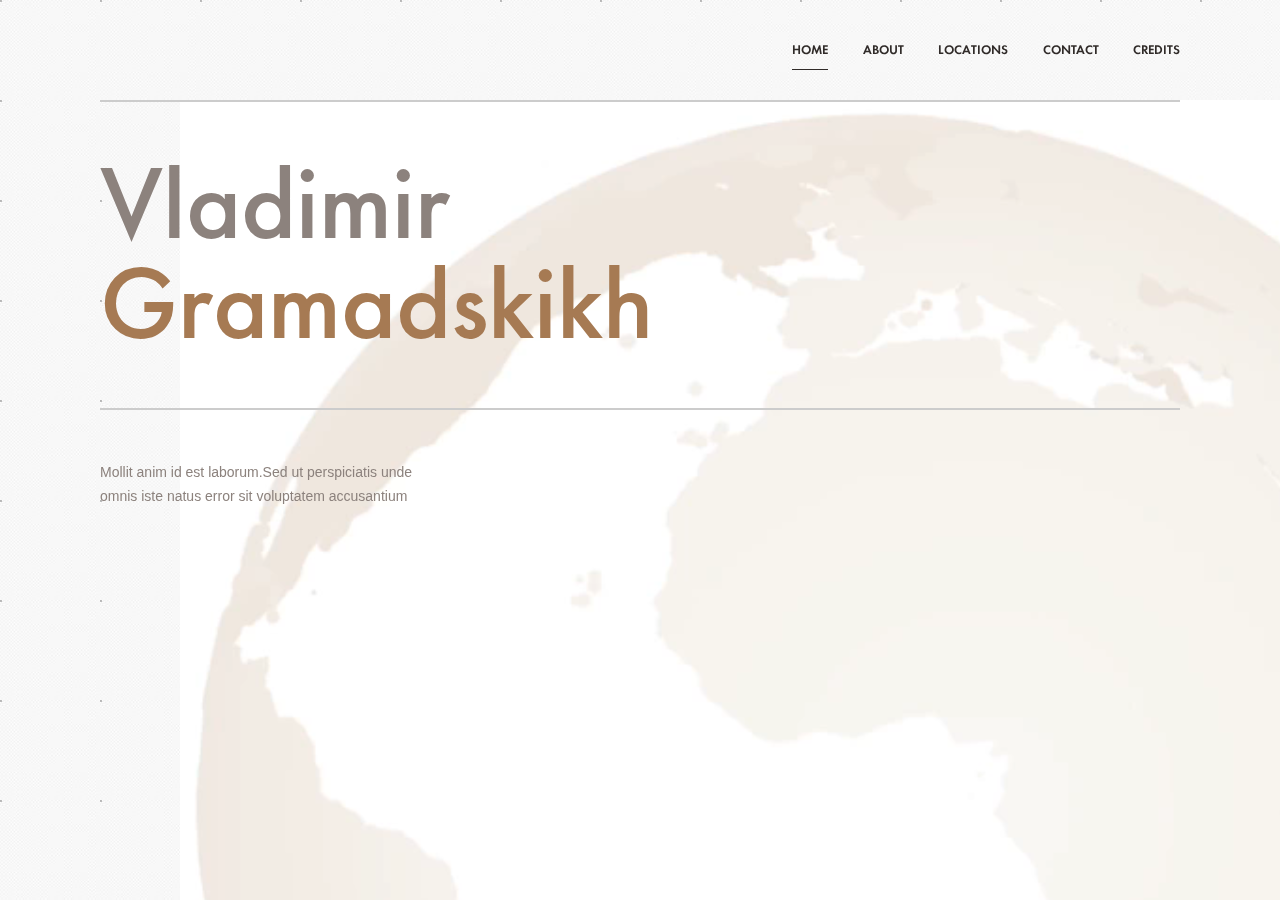
<file: public/index.html>
<!DOCTYPE html>
<html lang="en">
  <head>
    <meta charset="UTF-8"/>
    <meta http-equiv="X-UA-Compatible" content="IE=edge"/>
    <meta name="viewport" content="width=device-width, initial-scale=1"/>
    <link rel="stylesheet" href="https://fonts.googleapis.com/css?family=Lato"/>
    <link rel="stylesheet" href="css/style.min.css"/>
    <title>Document</title>
  </head>
  <body class="home">
    <div class="loader"></div>
    <div class="all-wrapper">
      <header class="site-header slideInDown">
        <div class="container">
          <nav class="top-menu">
            <button class="toggle-mobile-nav animated"><span></span><span></span><span></span></button>
            <ul class="main-menu">
              <li data-menuanchor="home" class="active"><a href="#home">HOME</a></li>
              <li data-menuanchor="about"><a href="#about">ABOUT</a></li>
              <li data-menuanchor="locations"><a href="#locations">LOCATIONS</a></li>
              <li data-menuanchor="contacts"><a href="#contacts">CONTACT</a></li>
              <li data-menuanchor="credits"><a href="#credits">CREDITS</a></li>
            </ul>
          </nav>
        </div>
      </header>
      <main class="main-content">
        <div class="fullpage-helper">
          <div data-anchor="home" class="section home">
            <div class="nner">
              <div class="video-bg animated">
                <video autoplay="autoplay" loop="loop">
                  <source src="img/videobg.webm" type="video/webm"/>
                  <source src="img/videobg.ogg" type="video/ogg"/>
                  <source src="img/videobg.mp4" type="video/mp4"/>
                </video>
                <div class="mobile-fallback"><img src="img/glob.gif" alt=""/></div>
              </div>
              <div class="section__inner">
                <div class="container">
                  <div class="hero-name__wrapper animated">
                    <h1 class="page-title animated">Vladimir<span>Gramadskikh</span></h1>
                  </div>
                  <div class="intro animated">
                    <p class="intro__text">Mollit anim id est laborum.Sed ut perspiciatis unde <br>omnis iste natus error sit voluptatem accusantium</p>
                  </div>
                </div>
              </div>
            </div>
          </div>
          <div data-anchor="about" class="section about">
            <div class="about-bg animated"></div>
            <div class="section__inner">
              <div class="container">
                <div class="hero-name__wrapper animated">
                  <h1 class="page-title animated"><span>About</span></h1>
                </div>
                <div class="intro animated">
                  <p class="intro__text">Hi! <br><br>This project is to show you photos from far and not so far countries. In any case, pictures on this site do not pretend to be professional photos or photos for exhibition. This is my hobby, and this site is only one of ways to help me to transform photos from film into images. If you casually come across to my site, please have a look at it. It's pleasant to me, if someone except me like these pictures.<br><br>Sincerely,<br>Vlodimir Gramodskikh<br><br>vlodimir @gramadskikh.com</p>
                </div>
              </div>
            </div>
          </div>
          <div data-anchor="locations" class="section locations">
            <div class="video-bg animated">
              <video autoplay="autoplay" loop="loop">
                <source src="img/videobg.webm" type="video/webm"/>
                <source src="img/videobg.ogg" type="video/ogg"/>
                <source src="img/videobg.mp4" type="video/mp4"/>
              </video>
              <div class="mobile-fallback"><img src="img/glob.gif" alt=""/></div>
            </div>
            <div class="section__inner">
              <div class="container">
                <div class="tags-list">
                  <div class="tags-list__inner"></div>
                  <div id="tags">
                    <ul>
                      <li><a href="#" data-weight="41">ARGENTINA</a></li>
                      <li><a href="#" data-weight="42">INDONESIA SINGAPORE</a></li>
                      <li><a href="#" data-weight="43">ICELAND</a></li>
                      <li><a href="#" data-weight="44">HIMALAYA</a></li>
                      <li><a href="#" data-weight="45">CHINA</a></li>
                      <li><a href="#" data-weight="46">VENICE</a></li>
                      <li><a href="#" data-weight="47">SILICON VALLEY</a></li>
                      <li><a href="#" data-weight="48">AUSTRIA</a></li>
                      <li><a href="#" data-weight="49">RUSSIA</a></li>
                      <li><a href="#" data-weight="50">OAE ISLANDS</a></li>
                      <li><a href="#" data-weight="51">GREECE</a></li>
                      <li><a href="#" data-weight="52">PRAGUE</a></li>
                      <li><a href="#" data-weight="53">CUBA</a></li>
                    </ul>
                  </div>
                </div>
              </div>
            </div>
          </div>
          <div data-anchor="contacts" class="section contacts">
            <div class="contacts-bg animated"></div>
            <div class="section__inner">
              <div class="container">
                <div class="contact-list">
                  <ul class="contact-list__inner">
                    <li class="animated-fade">
                      <p class="heading">28</p>
                      <p class="description">Countries was explored</p>
                    </li>
                    <li class="animated-fade">
                      <p class="heading">2</p>
                      <p class="description">Lorem ipsum dolor sit amet, consectetur adipisicing elit, sed do eiusmod tempor incididunt ut labore et dolore. magna aliqua. Ut enim ad</p>
                    </li>
                    <li class="animated-fade">
                      <p class="heading">40 250</p>
                      <p class="description">Lorem ipsum dolor sit amet, consectetur adipisicing elit, sed do eiusmod tempor incididunt ut labore et dolore. magna aliqua. Ut enim ad minim v</p>
                    </li>
                  </ul>
                </div>
              </div>
            </div>
          </div>
          <div data-anchor="credits" class="section credits">
            <div class="section__inner">
              <div class="container">
                <div class="hero-name__wrapper animated">
                  <h1 class="page-title animated"><span>Credits</span></h1>
                </div>
                <ul class="credits__list">
                  <li class="animated-fade">
                    <p class="heading">Lorem ipsum dolor sit amet, consectetur adipisicing elit</p>
                    <p>Lorem ipsum dolor sit amet, consectetur adipisicing elit. Tenetur obcaecati architecto molestias saepe molestiae exercitationem dolores illum nulla, soluta reiciendis pariatur porro ratione quibusdam iusto expedita ut eaque, labore ab.</p>
                  </li>
                  <li class="animated-fade">
                    <p class="heading">Lorem ipsum dolor sit amet, consectetur adipisicing elit</p>
                    <p>Lorem ipsum dolor sit amet, consectetur adipisicing elit. Tenetur obcaecati architecto molestias saepe molestiae exercitationem dolores illum nulla, soluta reiciendis pariatur porro ratione quibusdam iusto expedita ut eaque, labore ab.</p>
                  </li>
                  <li class="animated-fade">
                    <p class="heading">Lorem ipsum dolor sit amet, consectetur adipisicing elit</p>
                    <p>Lorem ipsum dolor sit amet, consectetur adipisicing elit. Tenetur obcaecati architecto molestias saepe molestiae exercitationem dolores illum nulla, soluta reiciendis pariatur porro ratione quibusdam iusto expedita ut eaque, labore ab.</p>
                  </li>
                  <li class="animated-fade">
                    <p class="heading">Lorem ipsum dolor sit amet, consectetur adipisicing elit</p>
                    <p>Lorem ipsum dolor sit amet, consectetur adipisicing elit. Tenetur obcaecati architecto molestias saepe molestiae exercitationem dolores illum nulla, soluta reiciendis pariatur porro ratione quibusdam iusto expedita ut eaque, labore ab.</p>
                  </li>
                  <li class="animated-fade">
                    <p class="heading">Lorem ipsum dolor sit amet, consectetur adipisicing elit</p>
                    <p>Lorem ipsum dolor sit amet, consectetur adipisicing elit. Tenetur obcaecati architecto molestias saepe molestiae exercitationem dolores illum nulla, soluta reiciendis pariatur porro ratione quibusdam iusto expedita ut eaque, labore ab.</p>
                  </li>
                  <li class="animated-fade">
                    <p class="heading">Lorem ipsum dolor sit amet, consectetur adipisicing elit</p>
                    <p>Lorem ipsum dolor sit amet, consectetur adipisicing elit. Tenetur obcaecati architecto molestias saepe molestiae exercitationem dolores illum nulla, soluta reiciendis pariatur porro ratione quibusdam iusto expedita ut eaque, labore ab.</p>
                  </li>
                </ul>
              </div>
            </div>
          </div>
        </div>
      </main>
    </div>
    <footer class="site-footer">
      <div id="popup-dialog" class="order-popup mfp-hide zoom-anim-dialog">
        <p class="heading">dolor sit amet</p>
        <form>
          <input type="text" placeholder="NAME"/>
          <input type="email" placeholder="E-MAIL"/>
          <input type="tel" placeholder="PHONE"/>
          <textarea placeholder="MESSAGE"></textarea>
          <input type="submit" value="ORDER"/>
        </form>
      </div>
    </footer>
    <script src="https://ajax.googleapis.com/ajax/libs/jquery/2.1.4/jquery.min.js"></script>
    <script src="js/lib/lib.min.js"></script>
    <script src="js/main.min.js"></script>
  </body>
</html>
</file>
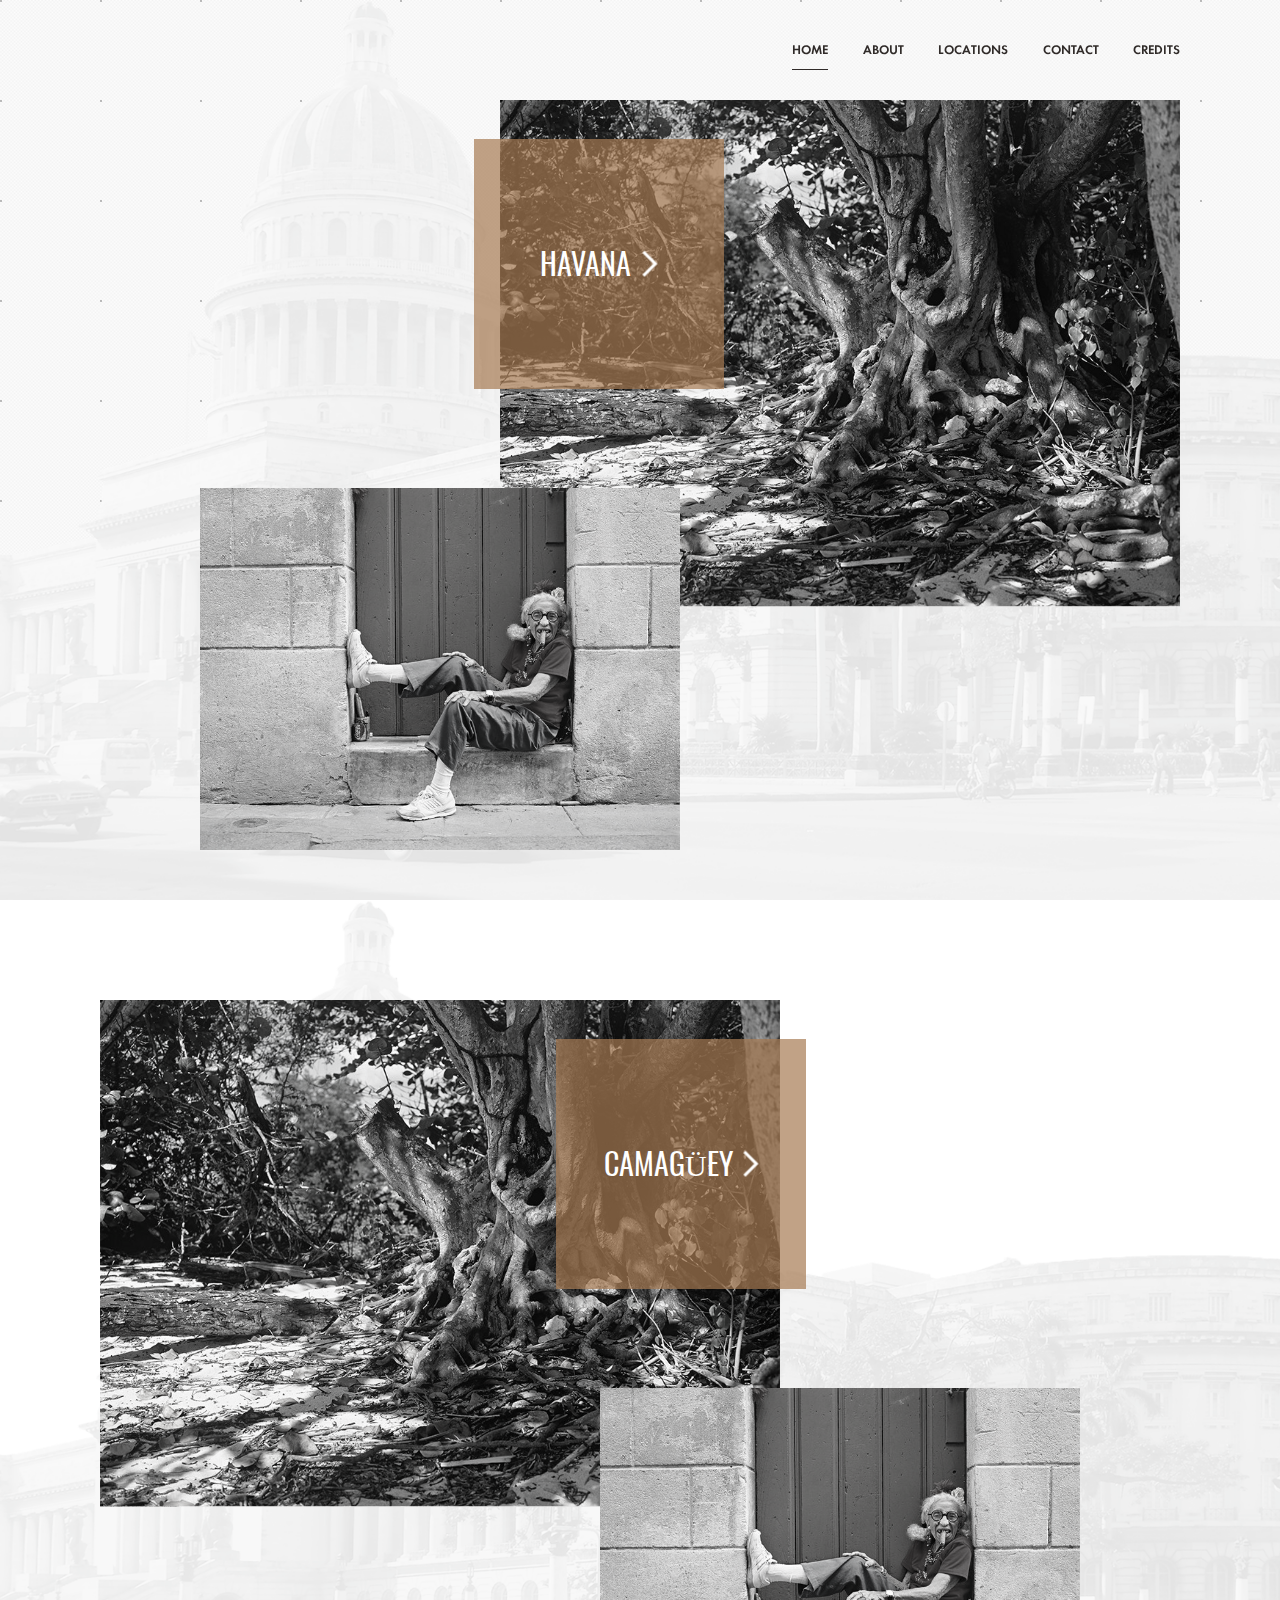
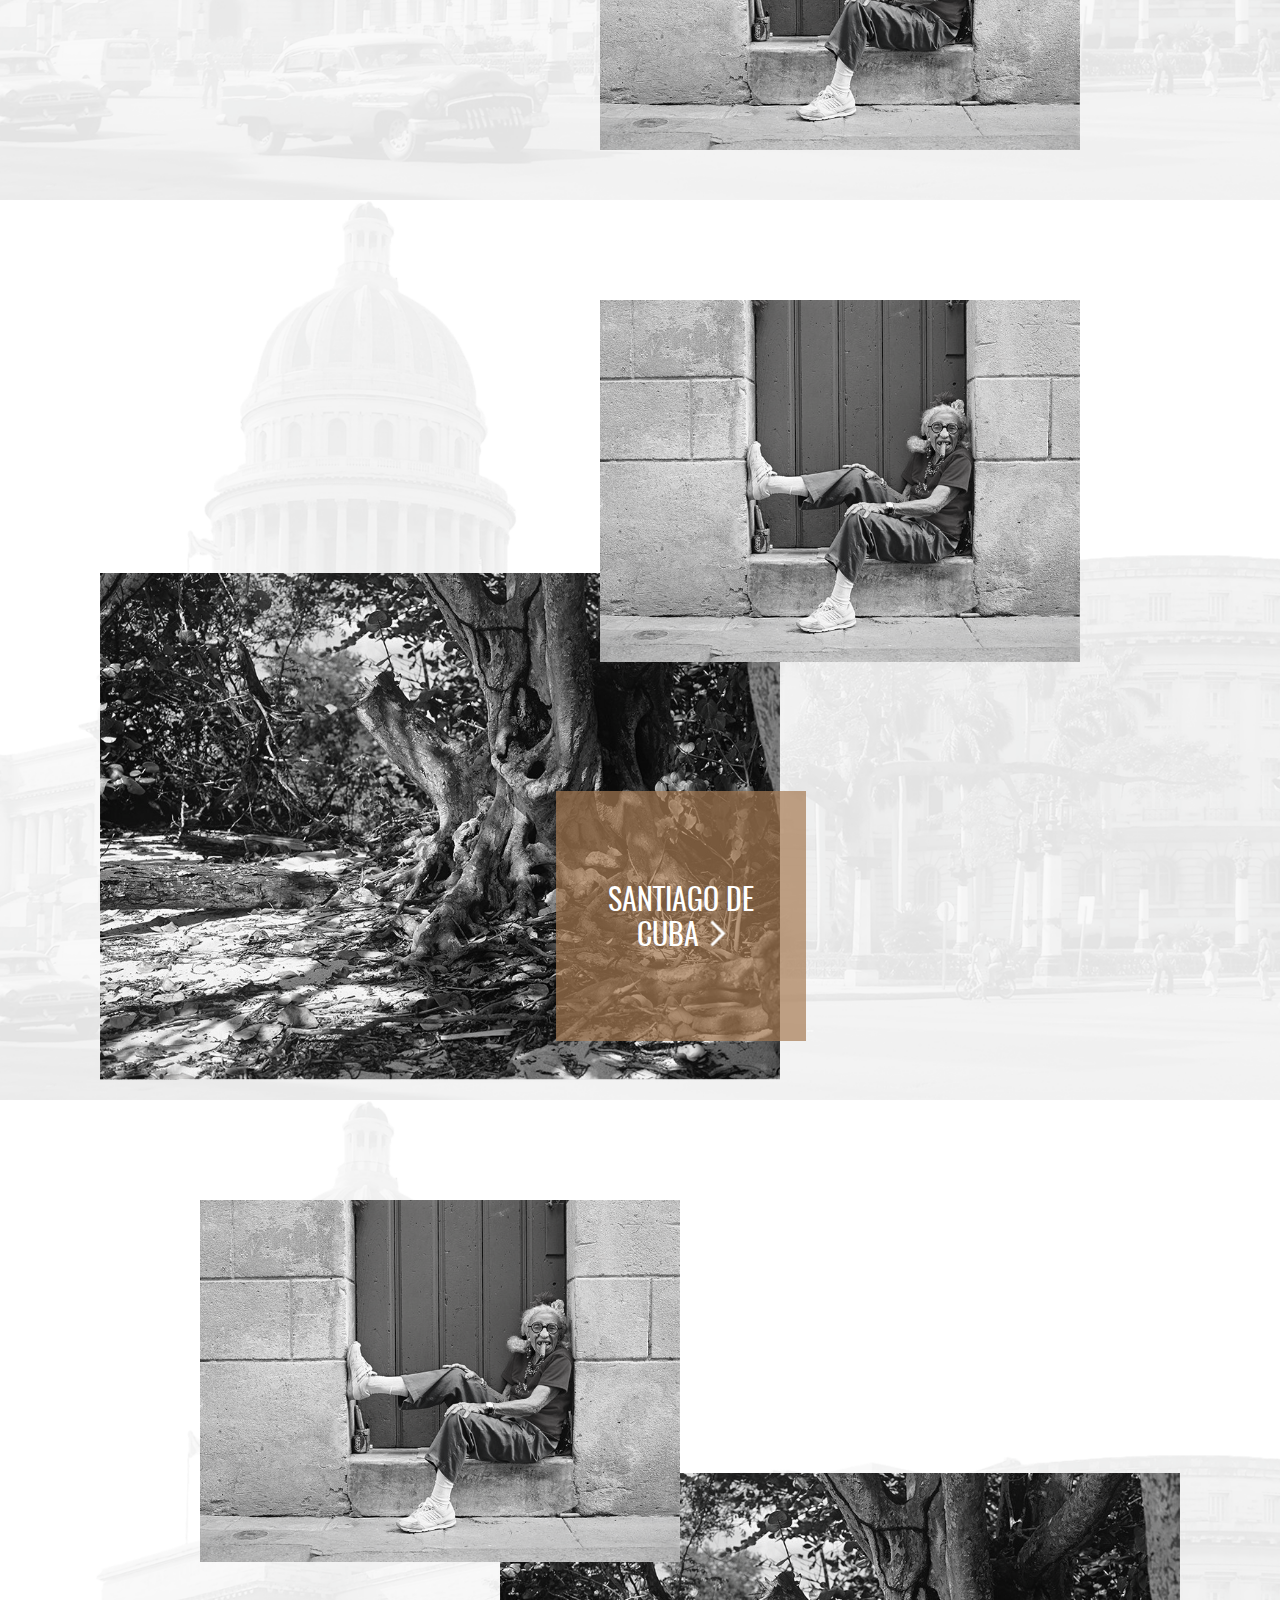
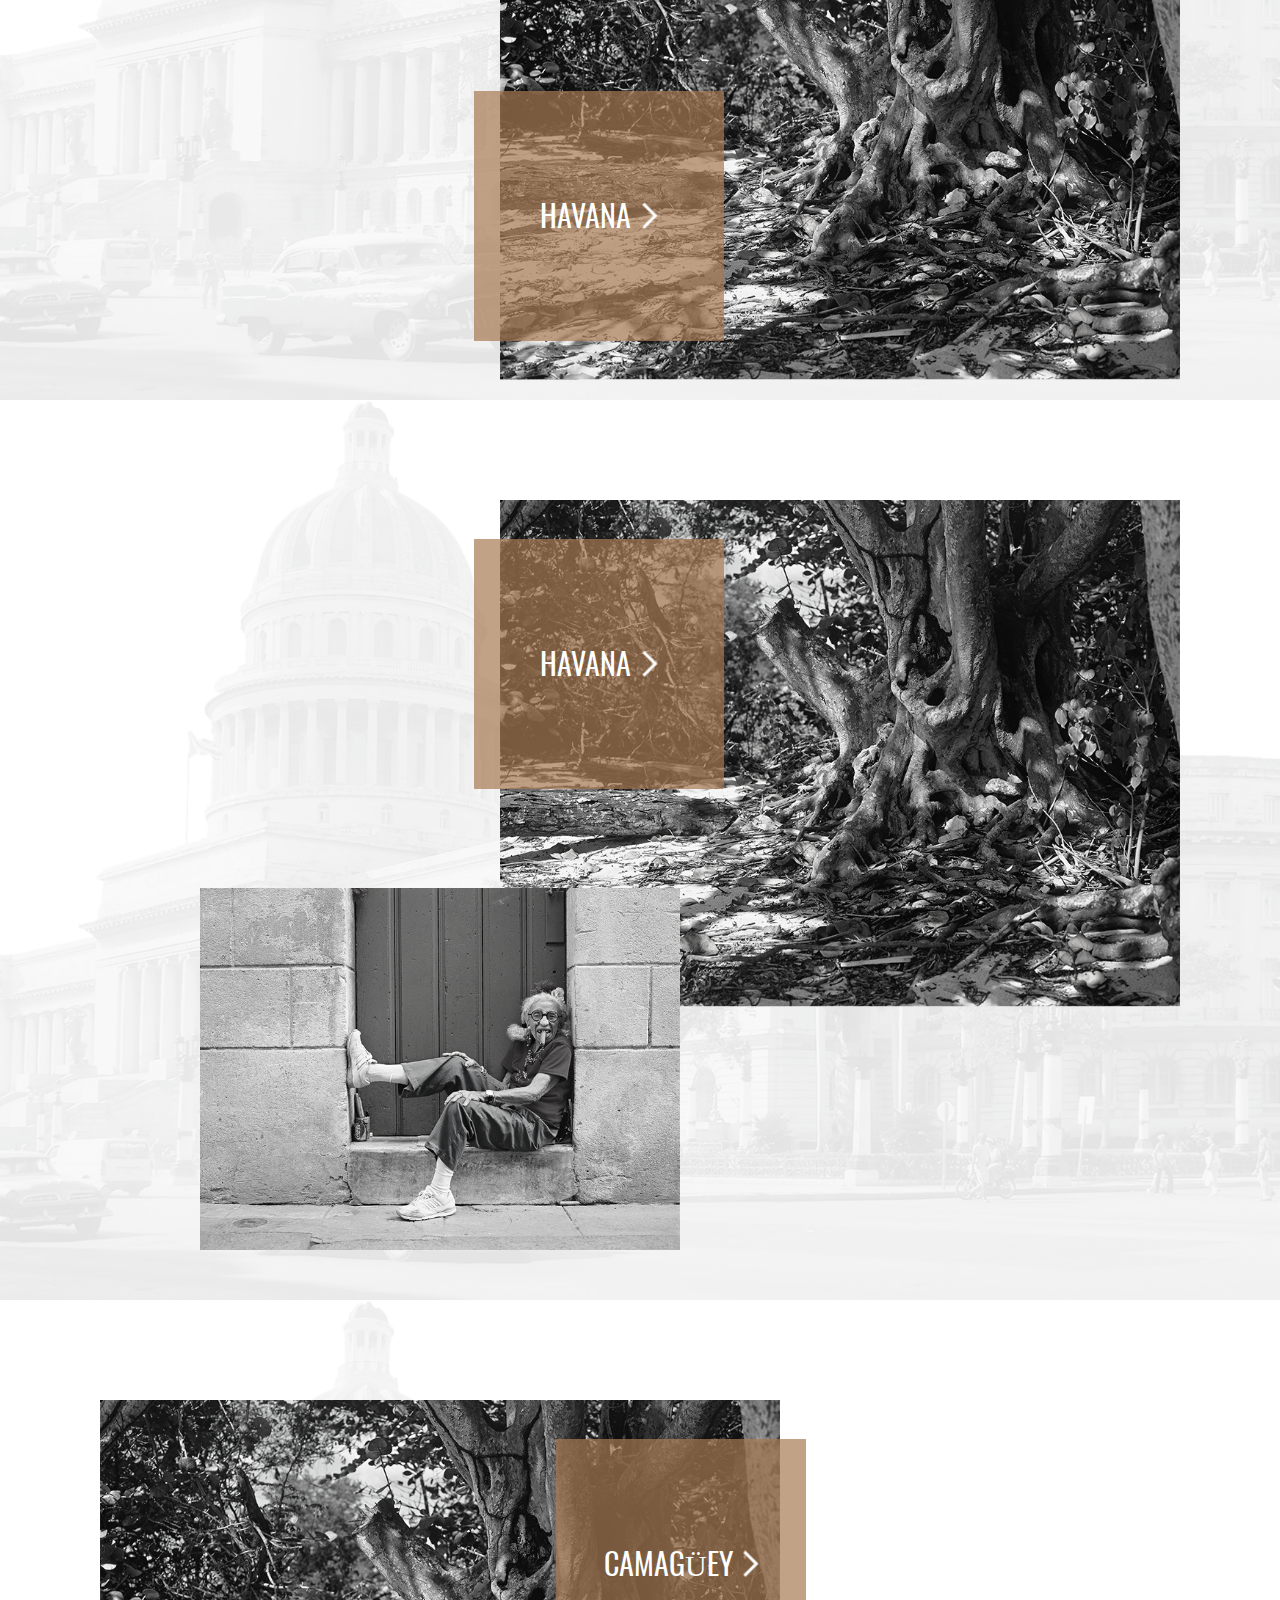
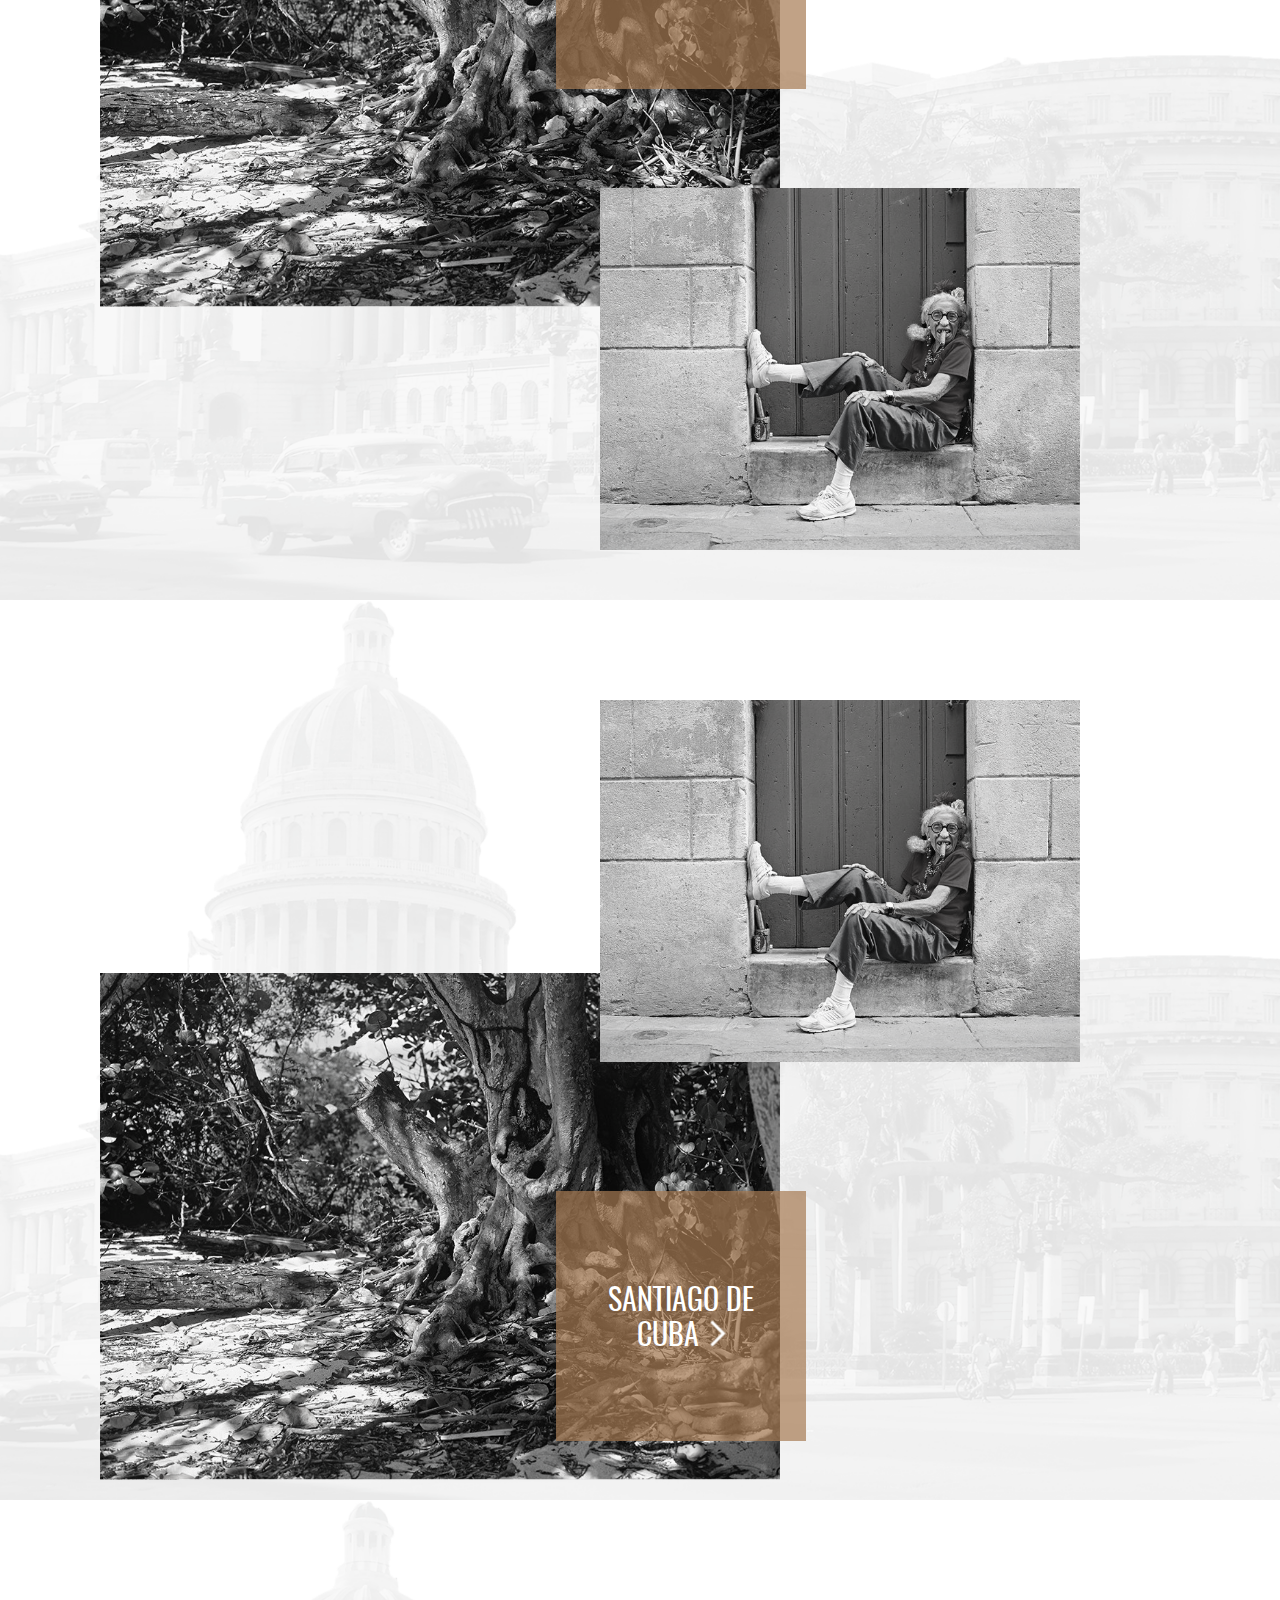
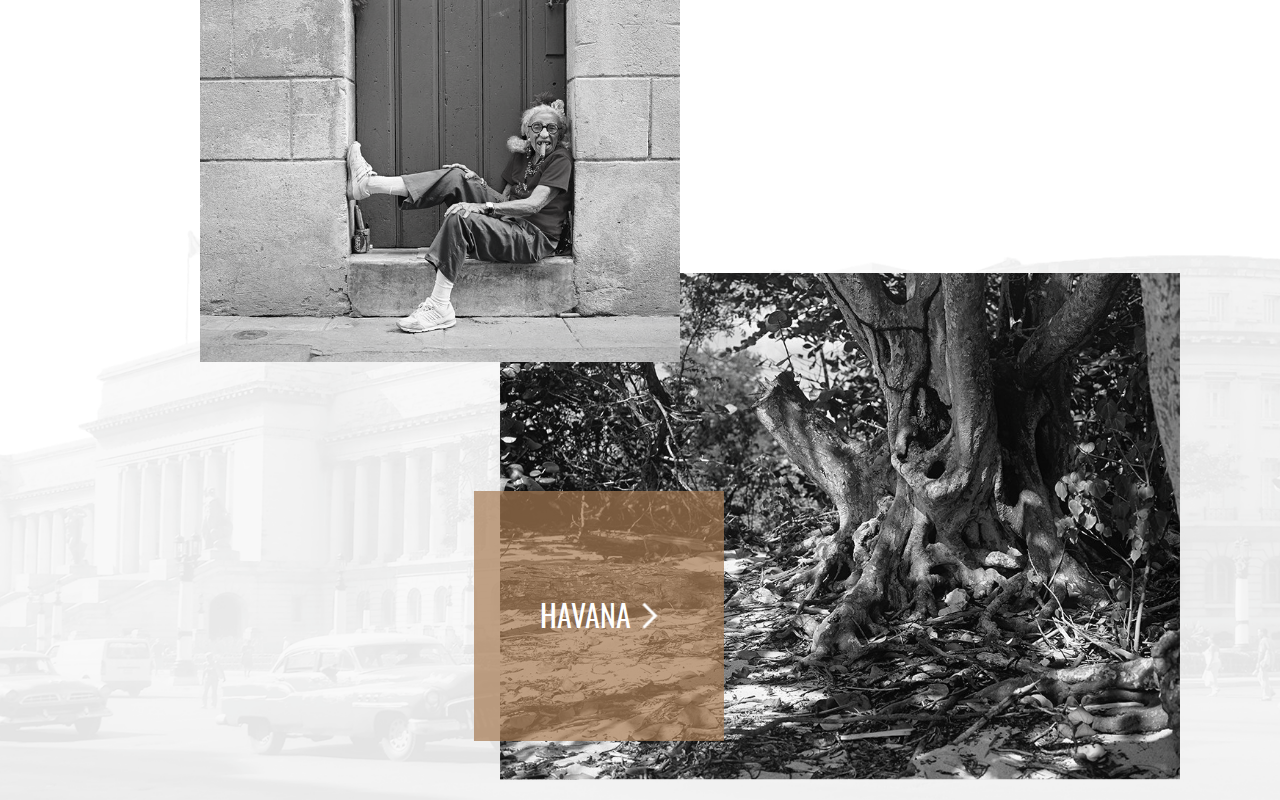
<file: public/city.html>
<!DOCTYPE html>
<html lang="en">
  <head>
    <meta charset="UTF-8"/>
    <meta http-equiv="X-UA-Compatible" content="IE=edge"/>
    <meta name="viewport" content="width=device-width, initial-scale=1"/>
    <link rel="stylesheet" href="https://fonts.googleapis.com/css?family=Lato"/>
    <link rel="stylesheet" href="css/style.min.css"/>
    <title>Document</title>
  </head>
  <body class="home">
    <div class="loader"></div>
    <div class="all-wrapper">
      <header class="site-header slideInDown">
        <div class="container">
          <nav class="top-menu">
            <button class="toggle-mobile-nav animated"><span></span><span></span><span></span></button>
            <ul class="main-menu">
              <li data-menuanchor="home" class="active"><a href="#home">HOME</a></li>
              <li data-menuanchor="about"><a href="#about">ABOUT</a></li>
              <li data-menuanchor="locations"><a href="#locations">LOCATIONS</a></li>
              <li data-menuanchor="contacts"><a href="#contacts">CONTACT</a></li>
              <li data-menuanchor="credits"><a href="#credits">CREDITS</a></li>
            </ul>
          </nav>
        </div>
      </header>
      <main class="main-content city__wrap">
        <div class="fullpage-helper">
          <div style="background-image: url(img/city1-bg.png)" class="city">
            <div class="section__inner">
              <div class="container"><a href="#" class="link-to-city animated slideInDown"><span>Havana</span></a>
                <div class="small-img city-img animated slideInUp"><img src="img/city-small.jpg" alt=""/></div>
                <div class="big-img city-img animated slideInUp"><img src="img/city-big.jpg" alt=""/></div>
              </div>
            </div>
          </div>
          <div style="background-image: url(img/city1-bg.png)" class="city">
            <div class="section__inner">
              <div class="container"><a href="#" class="link-to-city animated"><span>Camagüey</span></a>
                <div class="small-img city-img animated"><img src="img/city-small.jpg" alt=""/></div>
                <div class="big-img city-img animated"><img src="img/city-big.jpg" alt=""/></div>
              </div>
            </div>
          </div>
          <div style="background-image: url(img/city1-bg.png)" class="city">
            <div class="section__inner">
              <div class="container"><a href="#" class="link-to-city animated"><span>Santiago de Cuba</span></a>
                <div class="small-img city-img animated"><img src="img/city-small.jpg" alt=""/></div>
                <div class="big-img city-img animated"><img src="img/city-big.jpg" alt=""/></div>
              </div>
            </div>
          </div>
          <div style="background-image: url(img/city1-bg.png)" class="city">
            <div class="section__inner">
              <div class="container"><a href="#" class="link-to-city animated"><span>Havana</span></a>
                <div class="small-img city-img animated"><img src="img/city-small.jpg" alt=""/></div>
                <div class="big-img city-img animated"><img src="img/city-big.jpg" alt=""/></div>
              </div>
            </div>
          </div>
          <div style="background-image: url(img/city1-bg.png)" class="city">
            <div class="section__inner">
              <div class="container"><a href="#" class="link-to-city animated slideInDown"><span>Havana</span></a>
                <div class="small-img city-img animated slideInUp"><img src="img/city-small.jpg" alt=""/></div>
                <div class="big-img city-img animated slideInUp"><img src="img/city-big.jpg" alt=""/></div>
              </div>
            </div>
          </div>
          <div style="background-image: url(img/city1-bg.png)" class="city">
            <div class="section__inner">
              <div class="container"><a href="#" class="link-to-city animated"><span>Camagüey</span></a>
                <div class="small-img city-img animated"><img src="img/city-small.jpg" alt=""/></div>
                <div class="big-img city-img animated"><img src="img/city-big.jpg" alt=""/></div>
              </div>
            </div>
          </div>
          <div style="background-image: url(img/city1-bg.png)" class="city">
            <div class="section__inner">
              <div class="container"><a href="#" class="link-to-city animated"><span>Santiago de Cuba</span></a>
                <div class="small-img city-img animated"><img src="img/city-small.jpg" alt=""/></div>
                <div class="big-img city-img animated"><img src="img/city-big.jpg" alt=""/></div>
              </div>
            </div>
          </div>
          <div style="background-image: url(img/city1-bg.png)" class="city">
            <div class="section__inner">
              <div class="container"><a href="#" class="link-to-city animated"><span>Havana</span></a>
                <div class="small-img city-img animated"><img src="img/city-small.jpg" alt=""/></div>
                <div class="big-img city-img animated"><img src="img/city-big.jpg" alt=""/></div>
              </div>
            </div>
          </div>
        </div>
      </main>
    </div>
    <footer class="site-footer">
      <div id="popup-dialog" class="order-popup mfp-hide zoom-anim-dialog">
        <p class="heading">dolor sit amet</p>
        <form>
          <input type="text" placeholder="NAME"/>
          <input type="email" placeholder="E-MAIL"/>
          <input type="tel" placeholder="PHONE"/>
          <textarea placeholder="MESSAGE"></textarea>
          <input type="submit" value="ORDER"/>
        </form>
      </div>
    </footer>
    <script src="https://ajax.googleapis.com/ajax/libs/jquery/2.1.4/jquery.min.js"></script>
    <script src="js/lib/lib.min.js"></script>
    <script src="js/main.min.js"></script>
    <script>
      $(function() {
      	$.scrollify({
      		section : ".city",
      		scrollbars: true,
      		scrollSpeed: 800,
      		easing: "easeInQuad",
      		before: function(index, sections) {
      			for(var i = 0; i< sections.length; i++) {
      				sections[i].removeClass('active');
      			}
      			sections[index].addClass('active');
      
      			if(sections[index].hasClass('city1')) {
      				sections[index].find('.small-img').addClass('slideInUp');
      				sections[index].find('.big-img').addClass('slideInUp');
      				sections[index].find('.link-to-city').addClass('slideInDown');
      				setTimeout(function() {
      					sections[index].find('.small-img').removeClass('slideInUp');
      					sections[index].find('.big-img').removeClass('slideInUp');
      					sections[index].find('.link-to-city').removeClass('slideInDown');
      				}, 2000);
      			}else if(sections[index].hasClass('city2')) {
      				sections[index].find('.big-img').addClass('slideInLeft');
      				sections[index].find('.small-img').addClass('slideInRight');
      				sections[index].find('.link-to-city').addClass('slideInLeft');
      
      				setTimeout(function() {
      					sections[index].find('.big-img').removeClass('slideInLeft');
      					sections[index].find('.small-img').removeClass('slideInRight');
      					sections[index].find('.link-to-city').removeClass('slideInLeft');
      				}, 2000);
      			}else if(sections[index].hasClass('city3')) {
      				sections[index].find('.big-img').addClass('slideInDown');
      				sections[index].find('.small-img').addClass('slideInUp');
      				sections[index].find('.link-to-city').addClass('slideInDown');
      
      				setTimeout(function() {
      					sections[index].find('.big-img').removeClass('slideInDown');
      					sections[index].find('.small-img').removeClass('slideInUp');
      					sections[index].find('.link-to-city').removeClass('slideInDown');
      				}, 2000);
      			}else if(sections[index].hasClass('city4')) {
      				sections[index].find('.big-img').addClass('slideInLeft');
      				sections[index].find('.small-img').addClass('slideInRight');
      				sections[index].find('.link-to-city').addClass('slideInDown');
      
      				setTimeout(function() {
      					sections[index].find('.big-img').removeClass('slideInLeft');
      					sections[index].find('.small-img').removeClass('slideInRight');
      					sections[index].find('.link-to-city').removeClass('slideInDown');
      				}, 2000);
      			}
      			
      			
      		},
      	})
      });
      if($(window).width() < 768) {
      	$.scrollify.disable()
      }
    </script>
  </body>
</html>
</file>
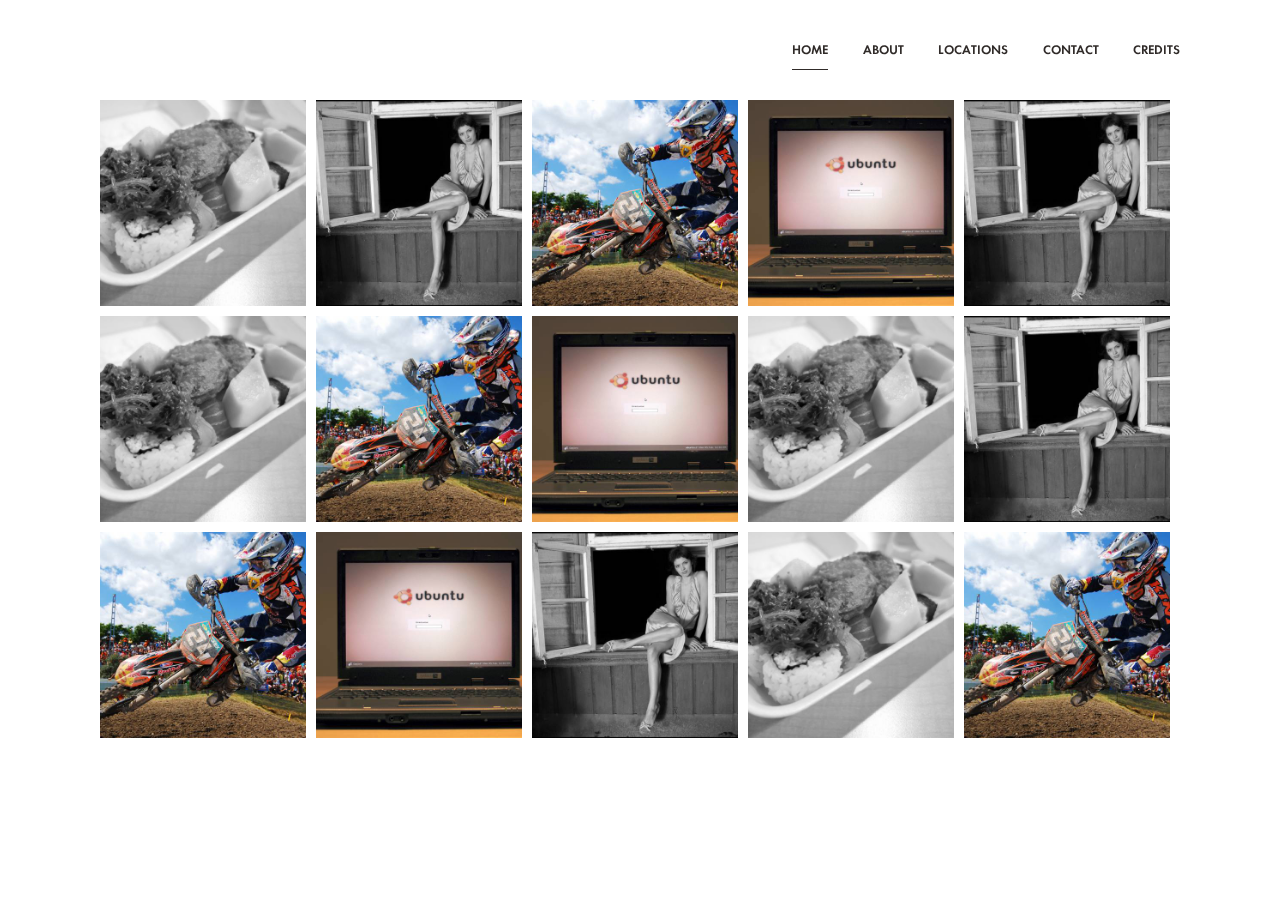
<file: public/gallery.html>
<!DOCTYPE html>
<html lang="en">
  <head>
    <meta charset="UTF-8"/>
    <meta http-equiv="X-UA-Compatible" content="IE=edge"/>
    <meta name="viewport" content="width=device-width, initial-scale=1"/>
    <link rel="stylesheet" href="https://fonts.googleapis.com/css?family=Lato"/>
    <link rel="stylesheet" href="css/style.min.css"/>
    <title>Document</title>
  </head>
  <body class="home">
    <div class="loader"></div>
    <div class="all-wrapper">
      <header class="site-header slideInDown">
        <div class="container">
          <nav class="top-menu">
            <button class="toggle-mobile-nav animated"><span></span><span></span><span></span></button>
            <ul class="main-menu">
              <li data-menuanchor="home" class="active"><a href="#home">HOME</a></li>
              <li data-menuanchor="about"><a href="#about">ABOUT</a></li>
              <li data-menuanchor="locations"><a href="#locations">LOCATIONS</a></li>
              <li data-menuanchor="contacts"><a href="#contacts">CONTACT</a></li>
              <li data-menuanchor="credits"><a href="#credits">CREDITS</a></li>
            </ul>
          </nav>
        </div>
      </header>
      <main class="main-content">
        <div class="gallery__wrap">
          <div class="container">
            <ul class="gallery__list cf">
              <li class="gallery__list-item">
                <div class="inner"><a href="#" class="full-link"></a><img src="img/gal1.jpg" alt=""/></div>
              </li>
              <li class="gallery__list-item">
                <div class="inner"><a href="#" class="full-link"></a><img src="img/gal3.jpg" alt=""/></div>
              </li>
              <li class="gallery__list-item">
                <div class="inner"><a href="#" class="full-link"></a><img src="img/gal2.jpg" alt=""/></div>
              </li>
              <li class="gallery__list-item">
                <div class="inner"><a href="#" class="full-link"></a><img src="img/gal4.jpg" alt=""/></div>
              </li>
              <li class="gallery__list-item">
                <div class="inner"><a href="#" class="full-link"></a><img src="img/gal3.jpg" alt=""/></div>
              </li>
              <li class="gallery__list-item">
                <div class="inner"><a href="#" class="full-link"></a><img src="img/gal1.jpg" alt=""/></div>
              </li>
              <li class="gallery__list-item">
                <div class="inner"><a href="#" class="full-link"></a><img src="img/gal2.jpg" alt=""/></div>
              </li>
              <li class="gallery__list-item">
                <div class="inner"><a href="#" class="full-link"></a><img src="img/gal4.jpg" alt=""/></div>
              </li>
              <li class="gallery__list-item">
                <div class="inner"><a href="#" class="full-link"></a><img src="img/gal1.jpg" alt=""/></div>
              </li>
              <li class="gallery__list-item">
                <div class="inner"><a href="#" class="full-link"></a><img src="img/gal3.jpg" alt=""/></div>
              </li>
              <li class="gallery__list-item">
                <div class="inner"><a href="#" class="full-link"></a><img src="img/gal2.jpg" alt=""/></div>
              </li>
              <li class="gallery__list-item">
                <div class="inner"><a href="#" class="full-link"></a><img src="img/gal4.jpg" alt=""/></div>
              </li>
              <li class="gallery__list-item">
                <div class="inner"><a href="#" class="full-link"></a><img src="img/gal3.jpg" alt=""/></div>
              </li>
              <li class="gallery__list-item">
                <div class="inner"><a href="#" class="full-link"></a><img src="img/gal1.jpg" alt=""/></div>
              </li>
              <li class="gallery__list-item">
                <div class="inner"><a href="#" class="full-link"></a><img src="img/gal2.jpg" alt=""/></div>
              </li>
            </ul>
          </div>
        </div>
      </main>
    </div>
    <footer class="site-footer">
      <div id="popup-dialog" class="order-popup mfp-hide zoom-anim-dialog">
        <p class="heading">dolor sit amet</p>
        <form>
          <input type="text" placeholder="NAME"/>
          <input type="email" placeholder="E-MAIL"/>
          <input type="tel" placeholder="PHONE"/>
          <textarea placeholder="MESSAGE"></textarea>
          <input type="submit" value="ORDER"/>
        </form>
      </div>
    </footer>
    <script src="https://ajax.googleapis.com/ajax/libs/jquery/2.1.4/jquery.min.js"></script>
    <script src="js/lib/lib.min.js"></script>
    <script src="js/main.min.js"></script>
  </body>
</html>
</file>
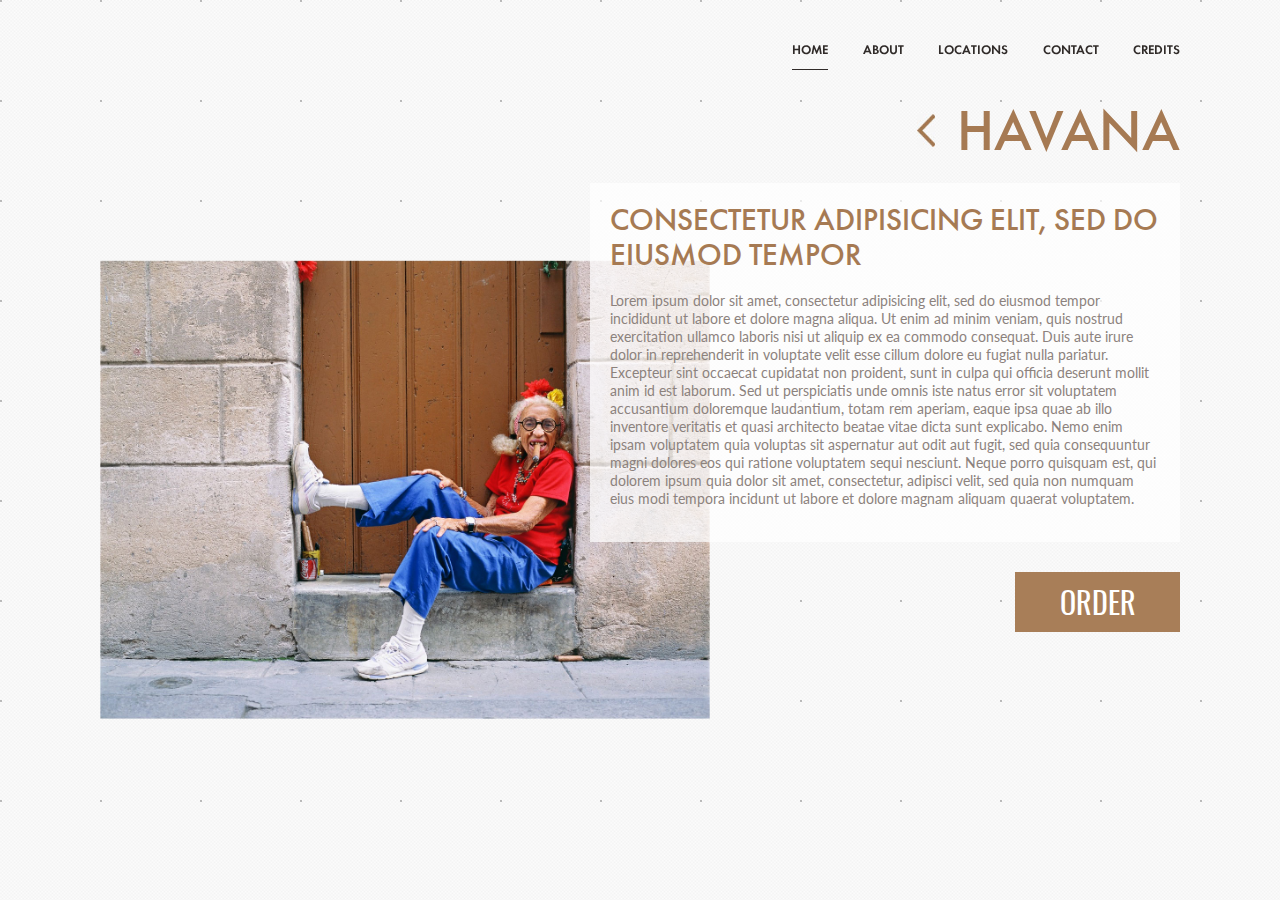
<file: public/item.html>
<!DOCTYPE html>
<html lang="en">
  <head>
    <meta charset="UTF-8"/>
    <meta http-equiv="X-UA-Compatible" content="IE=edge"/>
    <meta name="viewport" content="width=device-width, initial-scale=1"/>
    <link rel="stylesheet" href="https://fonts.googleapis.com/css?family=Lato"/>
    <link rel="stylesheet" href="css/style.min.css"/>
    <title>Document</title>
  </head>
  <body class="home">
    <div class="loader"></div>
    <div class="all-wrapper">
      <header class="site-header slideInDown">
        <div class="container">
          <nav class="top-menu">
            <button class="toggle-mobile-nav animated"><span></span><span></span><span></span></button>
            <ul class="main-menu">
              <li data-menuanchor="home" class="active"><a href="#home">HOME</a></li>
              <li data-menuanchor="about"><a href="#about">ABOUT</a></li>
              <li data-menuanchor="locations"><a href="#locations">LOCATIONS</a></li>
              <li data-menuanchor="contacts"><a href="#contacts">CONTACT</a></li>
              <li data-menuanchor="credits"><a href="#credits">CREDITS</a></li>
            </ul>
          </nav>
        </div>
      </header>
      <main class="main-content">
        <div class="item">
          <div class="item__inner">
            <div class="container">
              <aside class="item-description-side">
                <div class="back-to-city"><a href="#">HAVANA</a></div>
                <div class="item-description">
                  <div class="item-description__inner">
                    <h1>consectetur adipisicing elit, sed do eiusmod tempor</h1>
                    <p>Lorem ipsum dolor sit amet, consectetur adipisicing elit, sed do eiusmod tempor incididunt ut labore et dolore magna aliqua. Ut enim ad minim veniam, quis nostrud exercitation ullamco laboris nisi ut aliquip ex ea commodo consequat. Duis aute irure dolor in reprehenderit in voluptate velit esse cillum dolore eu fugiat nulla pariatur. Excepteur sint occaecat cupidatat non proident, sunt in culpa qui officia deserunt mollit anim id est laborum. Sed ut perspiciatis unde omnis iste natus error sit voluptatem accusantium doloremque laudantium, totam rem aperiam, eaque ipsa quae ab illo inventore veritatis et quasi architecto beatae vitae dicta sunt explicabo. Nemo enim ipsam voluptatem quia voluptas sit aspernatur aut odit aut fugit, sed quia consequuntur magni dolores eos qui ratione voluptatem sequi nesciunt. Neque porro quisquam est, qui dolorem ipsum quia dolor sit amet, consectetur, adipisci velit, sed quia non numquam eius modi tempora incidunt ut labore et dolore magnam aliquam quaerat voluptatem.</p>
                  </div><a href="#popup-dialog" class="order-btn">ORDER</a>
                </div>
              </aside>
              <div class="item-img"><img src="img/item.jpg" alt=""/><a href="#popup-dialog" class="order-btn">ORDER</a></div>
            </div>
          </div>
        </div>
      </main>
    </div>
    <footer class="site-footer">
      <div id="popup-dialog" class="order-popup mfp-hide zoom-anim-dialog">
        <p class="heading">dolor sit amet</p>
        <form>
          <input type="text" placeholder="NAME"/>
          <input type="email" placeholder="E-MAIL"/>
          <input type="tel" placeholder="PHONE"/>
          <textarea placeholder="MESSAGE"></textarea>
          <input type="submit" value="ORDER"/>
        </form>
      </div>
    </footer>
    <script src="https://ajax.googleapis.com/ajax/libs/jquery/2.1.4/jquery.min.js"></script>
    <script src="js/lib/lib.min.js"></script>
    <script src="js/main.min.js"></script>
  </body>
</html>
</file>
<file: public/css/style.min.css>
@charset "UTF-8";.cf:after,.cf:before{content:" ";display:table}.cf:after{clear:both}.cf{*zoom:1}*,:after,:before{box-sizing:border-box}

/*! normalize.css v5.0.0 | MIT License | github.com/necolas/normalize.css */html{font-family:sans-serif;line-height:1.15;-ms-text-size-adjust:100%;-webkit-text-size-adjust:100%}body{margin:0}article,aside,footer,header,nav,section{display:block}h1{font-size:2em;margin:.67em 0}figcaption,figure,main{display:block}figure{margin:1em 40px}hr{box-sizing:content-box;height:0;overflow:visible}pre{font-family:monospace,monospace;font-size:1em}a{background-color:transparent;-webkit-text-decoration-skip:objects}a:active,a:hover{outline-width:0}abbr[title]{border-bottom:none;text-decoration:underline;text-decoration:underline dotted}b,strong{font-weight:inherit;font-weight:bolder}code,kbd,samp{font-family:monospace,monospace;font-size:1em}dfn{font-style:italic}mark{background-color:#ff0;color:#000}small{font-size:80%}sub,sup{font-size:75%;line-height:0;position:relative;vertical-align:baseline}sub{bottom:-.25em}sup{top:-.5em}audio,video{display:inline-block}audio:not([controls]){display:none;height:0}img{border-style:none}svg:not(:root){overflow:hidden}button,input,optgroup,select,textarea{font-family:sans-serif;font-size:100%;line-height:1.15;margin:0}button,input{overflow:visible}button,select{text-transform:none}[type=reset],[type=submit],button,html [type=button]{-webkit-appearance:button}[type=button]::-moz-focus-inner,[type=reset]::-moz-focus-inner,[type=submit]::-moz-focus-inner,button::-moz-focus-inner{border-style:none;padding:0}[type=button]:-moz-focusring,[type=reset]:-moz-focusring,[type=submit]:-moz-focusring,button:-moz-focusring{outline:1px dotted ButtonText}fieldset{border:1px solid silver;margin:0 2px;padding:.35em .625em .75em}legend{box-sizing:border-box;color:inherit;display:table;max-width:100%;padding:0;white-space:normal}progress{display:inline-block;vertical-align:baseline}textarea{overflow:auto}[type=checkbox],[type=radio]{box-sizing:border-box;padding:0}[type=number]::-webkit-inner-spin-button,[type=number]::-webkit-outer-spin-button{height:auto}[type=search]{-webkit-appearance:textfield;outline-offset:-2px}[type=search]::-webkit-search-cancel-button,[type=search]::-webkit-search-decoration{-webkit-appearance:none}::-webkit-file-upload-button{-webkit-appearance:button;font:inherit}details,menu{display:block}summary{display:list-item}canvas{display:inline-block}[hidden],template{display:none}@font-face{font-family:futura;src:url(../fonts/futurafuturisc-webfont.woff2) format("woff2"),url(../fonts/futurafuturisc-webfont.woff) format("woff");font-weight:400;font-style:normal}@font-face{font-family:FuturaPT;src:url(../fonts/FuturaPT-Demi.eot);src:local("☺"),url(../fonts/FuturaPT-Demi.woff) format("woff"),url(../fonts/FuturaPT-Demi.ttf) format("truetype"),url(../fonts/FuturaPT-Demi.svg) format("svg");font-weight:400;font-style:normal}@font-face{font-family:Oswald;src:local("Oswald Regular"),local("Oswald-Regular"),url(../fonts/Oswaldregular.woff2) format("woff2"),url(../fonts/Oswaldregular.woff) format("woff"),url(../fonts/Oswaldregular.ttf) format("truetype");font-weight:400;font-style:normal}.mfp-bg{z-index:1042;overflow:hidden;background:#8c827d;opacity:.8}.mfp-bg,.mfp-wrap{top:0;left:0;width:100%;height:100%;position:fixed}.mfp-wrap{z-index:1043;outline:none!important;-webkit-backface-visibility:hidden}.mfp-container{text-align:center;position:absolute;width:100%;height:100%;left:0;top:0;padding:0 8px;box-sizing:border-box}.mfp-container:before{content:"";display:inline-block;height:100%;vertical-align:middle}.mfp-align-top .mfp-container:before{display:none}.mfp-content{position:relative;display:inline-block;vertical-align:middle;margin:0 auto;text-align:left;z-index:1045}.mfp-ajax-holder .mfp-content,.mfp-inline-holder .mfp-content{width:100%;cursor:auto}.mfp-ajax-cur{cursor:progress}.mfp-zoom-out-cur,.mfp-zoom-out-cur .mfp-image-holder .mfp-close{cursor:zoom-out}.mfp-zoom{cursor:pointer;cursor:zoom-in}.mfp-auto-cursor .mfp-content{cursor:auto}.mfp-arrow,.mfp-close,.mfp-counter,.mfp-preloader{-webkit-user-select:none;-moz-user-select:none;-ms-user-select:none;user-select:none}.mfp-loading.mfp-figure{display:none}.mfp-hide{display:none!important}.mfp-preloader{color:#ccc;position:absolute;top:50%;width:auto;text-align:center;margin-top:-.8em;left:8px;right:8px;z-index:1044}.mfp-preloader a{color:#ccc}.mfp-preloader a:hover{color:#fff}.mfp-s-error .mfp-content,.mfp-s-ready .mfp-preloader{display:none}button.mfp-arrow,button.mfp-close{overflow:visible;cursor:pointer;background:transparent;border:0;-webkit-appearance:none;display:block;outline:none;padding:0;z-index:1046;box-shadow:none;-ms-touch-action:manipulation;touch-action:manipulation}button::-moz-focus-inner{padding:0;border:0}.mfp-close{width:44px;height:44px;line-height:44px;position:absolute;right:0;top:0;text-decoration:none;text-align:center;opacity:.65;padding:0 0 18px 10px;color:#fff;font-style:normal;font-size:28px;font-family:Arial,Baskerville,monospace}.mfp-close:focus,.mfp-close:hover{opacity:1}.mfp-close:active{top:1px}.mfp-close-btn-in .mfp-close{color:#333}.mfp-iframe-holder .mfp-close,.mfp-image-holder .mfp-close{color:#fff;right:-6px;text-align:right;padding-right:6px;width:100%}.mfp-counter{position:absolute;top:0;right:0;color:#ccc;font-size:12px;line-height:18px;white-space:nowrap}.mfp-arrow{position:absolute;opacity:.65;margin:0;top:50%;margin-top:-55px;padding:0;width:90px;height:110px;-webkit-tap-highlight-color:transparent}.mfp-arrow:active{margin-top:-54px}.mfp-arrow:focus,.mfp-arrow:hover{opacity:1}.mfp-arrow:after,.mfp-arrow:before{content:"";display:block;width:0;height:0;position:absolute;left:0;top:0;margin-top:35px;margin-left:35px;border:medium inset transparent}.mfp-arrow:after{border-top-width:13px;border-bottom-width:13px;top:8px}.mfp-arrow:before{border-top-width:21px;border-bottom-width:21px;opacity:.7}.mfp-arrow-left{left:0}.mfp-arrow-left:after{border-right:17px solid #fff;margin-left:31px}.mfp-arrow-left:before{margin-left:25px;border-right:27px solid #3f3f3f}.mfp-arrow-right{right:0}.mfp-arrow-right:after{border-left:17px solid #fff;margin-left:39px}.mfp-arrow-right:before{border-left:27px solid #3f3f3f}.mfp-iframe-holder{padding-top:40px;padding-bottom:40px}.mfp-iframe-holder .mfp-content{line-height:0;width:100%;max-width:900px}.mfp-iframe-holder .mfp-close{top:-40px}.mfp-iframe-scaler{width:100%;height:0;overflow:hidden;padding-top:56.25%}.mfp-iframe-scaler iframe{position:absolute;display:block;top:0;left:0;width:100%;height:100%;box-shadow:0 0 8px rgba(0,0,0,.6);background:#000}img.mfp-img{width:auto;max-width:100%;height:auto;display:block;box-sizing:border-box;padding:40px 0;margin:0 auto}.mfp-figure,img.mfp-img{line-height:0}.mfp-figure:after{content:"";position:absolute;left:0;top:40px;bottom:40px;display:block;right:0;width:auto;height:auto;z-index:-1;box-shadow:0 0 8px rgba(0,0,0,.6);background:#444}.mfp-figure small{color:#bdbdbd;display:block;font-size:12px;line-height:14px}.mfp-figure figure{margin:0}.mfp-bottom-bar{margin-top:-36px;position:absolute;top:100%;left:0;width:100%;cursor:auto}.mfp-title{text-align:left;line-height:18px;color:#f3f3f3;word-wrap:break-word;padding-right:36px}.mfp-image-holder .mfp-content{max-width:100%}.mfp-gallery .mfp-image-holder .mfp-figure{cursor:pointer}.my-mfp-slide-bottom .zoom-anim-dialog{opacity:0;-webkit-transition:all .2s ease-out;transition:all .2s ease-out;-webkit-transform:translateY(-20px) perspective(600px) rotateX(10deg);transform:translateY(-20px) perspective(600px) rotateX(10deg)}.my-mfp-slide-bottom.mfp-ready .zoom-anim-dialog{opacity:1;-webkit-transform:translateY(0) perspective(600px) rotateX(0);transform:translateY(0) perspective(600px) rotateX(0)}.my-mfp-slide-bottom.mfp-removing .zoom-anim-dialog{opacity:0;-webkit-transform:translateY(-10px) perspective(600px) rotateX(10deg);transform:translateY(-10px) perspective(600px) rotateX(10deg)}.my-mfp-slide-bottom.mfp-bg{opacity:0;-webkit-transition:opacity .3s ease-out;transition:opacity .3s ease-out}.my-mfp-slide-bottom.mfp-ready.mfp-bg{opacity:.8}.my-mfp-slide-bottom.mfp-removing.mfp-bg{opacity:0}@media screen and (max-height:300px),screen and (max-width:800px) and (orientation:landscape){.mfp-img-mobile .mfp-image-holder{padding-left:0;padding-right:0}.mfp-img-mobile img.mfp-img{padding:0}.mfp-img-mobile .mfp-figure:after{top:0;bottom:0}.mfp-img-mobile .mfp-figure small{display:inline;margin-left:5px}.mfp-img-mobile .mfp-bottom-bar{background:rgba(0,0,0,.6);bottom:0;margin:0;top:auto;padding:3px 5px;position:fixed;box-sizing:border-box}.mfp-img-mobile .mfp-bottom-bar:empty{padding:0}.mfp-img-mobile .mfp-counter{right:5px;top:3px}.mfp-img-mobile .mfp-close{top:0;right:0;width:35px;height:35px;line-height:35px;background:rgba(0,0,0,.6);position:fixed;text-align:center;padding:0}}@media (max-width:900px){.mfp-arrow{-webkit-transform:scale(.75);transform:scale(.75)}.mfp-arrow-left{-webkit-transform-origin:0;transform-origin:0}.mfp-arrow-right{-webkit-transform-origin:100%;transform-origin:100%}.mfp-container{padding-left:6px;padding-right:6px}}

/*!
 * pagepiling.js 1.5.4
 *
 * https://github.com/alvarotrigo/pagePiling.js
 * @license MIT licensed
 *
 * Copyright (C) 2016 alvarotrigo.com - A project by Alvaro Trigo
 */body,html{-webkit-tap-highlight-color:transparent}.pp-section{height:100%;position:absolute;width:100%}.pp-easing{-webkit-transition:all 1s cubic-bezier(.55,.085,0,.99);transition:all 1s cubic-bezier(.55,.085,0,.99);-webkit-transition-timing-function:cubic-bezier(.55,.085,0,.99);transition-timing-function:cubic-bezier(.55,.085,0,.99)}#pp-nav{position:fixed;z-index:100;margin-top:-32px;top:50%;opacity:1}#pp-nav.right{right:17px}#pp-nav.left{left:17px}.pp-section.pp-table{display:table}.pp-tableCell{display:table-cell;vertical-align:middle;width:100%;height:100%}.pp-slidesNav{position:absolute;z-index:4;left:50%;opacity:1}.pp-slidesNav.bottom{bottom:17px}.pp-slidesNav.top{top:17px}#pp-nav ul,.pp-slidesNav ul{margin:0;padding:0}#pp-nav li,.pp-slidesNav li{display:block;width:14px;height:13px;margin:7px;position:relative}.pp-slidesNav li{display:inline-block}#pp-nav li a,.pp-slidesNav li a{display:block;position:relative;z-index:1;width:100%;height:100%;cursor:pointer;text-decoration:none}#pp-nav li .active span,.pp-slidesNav .active span{background:#333}#pp-nav span,.pp-slidesNav span{top:2px;left:2px;width:8px;height:8px;border:1px solid #000;background:transparent;border-radius:50%;position:absolute;z-index:1}.pp-tooltip{position:absolute;top:-2px;color:#fff;font-size:14px;font-family:arial,helvetica,sans-serif;white-space:nowrap;max-width:220px}.pp-tooltip.right{right:20px}.pp-tooltip.left{left:20px}.pp-scrollable{overflow-y:scroll;height:100%}@-webkit-keyframes a{0%{opacity:0;-webkit-transform:translate3d(0,100%,0);transform:translate3d(0,100%,0)}to{opacity:1;-webkit-transform:none;transform:none}}@keyframes a{0%{opacity:0;-webkit-transform:translate3d(0,100%,0);transform:translate3d(0,100%,0)}to{opacity:1;-webkit-transform:none;transform:none}}.animated-fade{-webkit-animation-duration:1s;animation-duration:1s;-webkit-animation-fill-mode:both;animation-fill-mode:both}.animated{-webkit-transition:-webkit-transform 1s ease-in-out;transition:-webkit-transform 1s ease-in-out;transition:transform 1s ease-in-out;transition:transform 1s ease-in-out,-webkit-transform 1s ease-in-out}.animated-opacity{-webkit-transition:all 1s ease-in-out;transition:all 1s ease-in-out}.page-title{-webkit-transition-delay:.5s;transition-delay:.5s;-webkit-transform:translateX(-20%);transform:translateX(-20%)}.about-bg,.video-bg{-webkit-transform:translateX(100%);transform:translateX(100%);-webkit-transition-delay:.4s;transition-delay:.4s}.hero-name__wrapper,.intro{-webkit-transform:translateX(-100%);transform:translateX(-100%)}.active .about-bg,.active .hero-name__wrapper,.active .intro,.active .page-title,.active .video-bg{-webkit-transform:translateX(0);transform:translateX(0)}.active .tags-list{opacity:1}.active .contact-list li,.active .credits__list li{-webkit-animation-name:a;animation-name:a}.loader{position:fixed;left:0;top:0;width:100%;height:100%;z-index:9999;background:url(../img/squares.gif) 50% no-repeat #8c827d}.container{padding:0 100px}.site-header{position:fixed;height:100px;width:100%;left:0;top:0;z-index:100}.site-header .toggle-mobile-nav{display:none;height:40px;width:40px;background:#ccc9c6;border:none;outline:0;cursor:pointer;padding:4px;border-radius:5px;margin-top:5px}.site-header .toggle-mobile-nav span{height:2px;background:#fff;margin-bottom:6px;display:block;border-radius:1px;-webkit-transition:all .2s ease-in-out;transition:all .2s ease-in-out}.site-header .toggle-mobile-nav span:last-child{margin-bottom:0}.site-header .toggle-mobile-nav.active span:first-child{-webkit-transform:rotate(45deg);transform:rotate(45deg);margin:0 0 -1px}.site-header .toggle-mobile-nav.active span:nth-child(2){-webkit-transform:rotate(-45deg);transform:rotate(-45deg);margin:0}.site-header .toggle-mobile-nav.active span:last-child{display:none}.site-header .main-menu{margin:0;padding:0;list-style-type:none;text-align:right}.site-header .main-menu li{display:inline-block;margin-left:30px}.site-header .main-menu li a{display:block;line-height:100px;color:#302b29;font-family:FuturaPT;font-size:13px;text-decoration:none;text-transform:uppercase;position:relative;overflow:hidden}.site-header .main-menu li a:after{content:"";position:absolute;height:1px;width:100%;left:-100px;bottom:30px;background:#302b29;-webkit-transition:left .4s ease;transition:left .4s ease}.site-header .main-menu li.active a:after,.site-header .main-menu li:hover a:after{left:0}.section{background:url(../img/bg.jpg) repeat;position:relative;overflow:hidden}.section__inner{padding:100px 0 20px}.section.pp-section{position:absolute}.hero-name__wrapper{padding:55px 0;position:relative}.hero-name__wrapper:before{top:0}.hero-name__wrapper:after,.hero-name__wrapper:before{content:"";position:absolute;width:100%;height:2px;background:#ccc;left:0}.hero-name__wrapper:after{bottom:0}.page-title{font-size:100px;color:#8c827d;margin:0;font-family:futura;font-weight:400;line-height:100px;overflow:hidden;-webkit-animation-delay:.3s;animation-delay:.3s}.page-title span{display:block;color:#a67a53}.video-bg{position:absolute;top:50%;right:-300px;margin-top:-350px;z-index:-1}.video-bg video{width:1400px;height:auto}.video-bg .mobile-fallback{display:none}.video-bg .mobile-fallback img{display:block;max-width:100%;height:auto;margin:auto}.locations .video-bg{position:absolute;top:50%;right:300px;margin-top:-350px;z-index:-1}.locations .video-bg video{width:100%;max-width:700px;height:auto}.intro{margin-top:50px;max-width:700px}.intro__text{margin:0;color:#8c827d;font-size:14px;line-height:24px}.about-bg{position:absolute;width:100%;height:100%;background:url(../img/about-bg.png) right 100px top 100px no-repeat;top:0;left:0}.locations{font-size:30px}.locations .video-bg{position:absolute;top:50%;margin-top:-350px;right:auto;left:50%;margin-left:-350px}.tags-list{position:absolute;height:100vh;width:100%;top:0;left:0}.tags-list__inner{height:100%}.tags-list a{text-transform:uppercase;text-decoration:none;color:#8c827d;font-family:FuturaPT;-webkit-transition:all .2s ease-in-out;transition:all .2s ease-in-out;display:inline-block;font-size:50px}.tags-list #tags_canvas{width:100%;height:100%;cursor:move}.contacts-bg{position:absolute;width:100%;height:100%;background:url(../img/contacts-bg.png) 100% no-repeat;top:0;left:0}.contacts .container,.contacts .section__inner{height:100%}.contact-list{position:relative;display:-webkit-box;display:-ms-flexbox;display:flex;-webkit-box-align:center;-ms-flex-align:center;align-items:center;height:100%;max-width:960px}.contact-list__inner{list-style-type:none;margin:-104px 0 0;padding:0;text-align:center}.contact-list li{max-width:250px;float:left;vertical-align:top;text-align:left;margin-right:100px}.contact-list li:nth-child(2){-webkit-animation-delay:.5s;animation-delay:.5s}.contact-list li:last-child{margin-right:0;-webkit-animation-delay:1s;animation-delay:1s}.contact-list .heading{margin:0 0 30px;font-size:36px;color:#010101;font-family:FuturaPT}.contact-list .description{font:14px/24px Lato;color:#8c827d;margin:0}.credits__list{margin:50px 0 0;padding:0;list-style-type:none;display:-moz-flex;display:-ms-flex;display:-o-flex;display:-webkit-box;display:-ms-flexbox;display:flex;-webkit-box-pack:justify;-ms-flex-pack:justify;justify-content:space-between;-webkit-box-orient:horizontal;-webkit-box-direction:normal;-ms-flex-flow:row wrap;flex-flow:row wrap}.credits__list li{width:32%;margin-bottom:20px}.credits__list li:first-child{-webkit-animation-delay:.2s;animation-delay:.2s}.credits__list li:nth-child(2){-webkit-animation-delay:.4s;animation-delay:.4s}.credits__list li:nth-child(3){-webkit-animation-delay:.8s;animation-delay:.8s}.credits__list li:nth-child(4){-webkit-animation-delay:1s;animation-delay:1s}.credits__list li:nth-child(5){-webkit-animation-delay:1.2s;animation-delay:1.2s}.credits__list li:nth-child(6){-webkit-animation-delay:1.4s;animation-delay:1.4s}.credits__list p.heading{margin:0 0 10px;font-size:15px;text-shadow:1px 0 0 #8c827d}.credits__list p{font:14px/20px Lato;color:#8c827d}.city{background-repeat:no-repeat;background-size:cover;background-position:top}.city img{display:block;max-width:100%;height:auto;-webkit-filter:saturate(.01);filter:saturate(.01);-webkit-transition:all .6s ease-in-out;transition:all .6s ease-in-out}.city img:hover{-webkit-filter:none;filter:none}.city .container{position:relative;height:100%}.city .section__inner{height:100%;min-height:100%;overflow:hidden}.city__wrap{background:url(../img/bg.png) repeat}.city .city-img{position:absolute}.link-to-city{width:250px;height:250px;background:rgba(166,122,83,.7);color:#fff;text-decoration:none;font-size:30px;text-transform:uppercase;font-family:Oswald;-webkit-transition:all .6s ease-in-out;transition:all .6s ease-in-out;z-index:2}.link-to-city,.link-to-city span{position:absolute;text-align:center}.link-to-city span{top:50%;left:50%;-webkit-transform:translate(-50%,-50%);transform:translate(-50%,-50%);display:inline-block;width:70%}.link-to-city span:after{content:"";display:inline-block;background:url(../img/arr.png);width:16px;height:26px;vertical-align:middle;top:-3px;margin-left:10px;position:relative}.link-to-city:hover{background:#a67a53}.city:nth-child(4n+1) .city-img.small-img{z-index:1;bottom:30px;left:200px;margin-right:600px;-webkit-animation-duration:1.5s;animation-duration:1.5s;-webkit-animation-timing-function:ease-in-out;animation-timing-function:ease-in-out}.city:nth-child(4n+1) .city-img.big-img{right:100px;margin-left:500px;-webkit-animation-duration:1.3s;animation-duration:1.3s;-webkit-animation-timing-function:ease-in-out;animation-timing-function:ease-in-out}.city:nth-child(4n+1) .link-to-city{top:5%;left:37%}.city:nth-child(4n+2) .city-img.small-img{z-index:1;bottom:30px;right:200px;margin-left:600px;-webkit-animation-duration:1.8s;animation-duration:1.8s;-webkit-animation-timing-function:ease-in-out;animation-timing-function:ease-in-out}.city:nth-child(4n+2) .city-img.big-img{left:100px;margin-right:500px;-webkit-animation-duration:1.3s;animation-duration:1.3s;-webkit-animation-timing-function:ease-in-out;animation-timing-function:ease-in-out}.city:nth-child(4n+2) .link-to-city{top:5%;right:37%}.city:nth-child(4n+2) .link-to-city,.city:nth-child(4n+3) .city-img.small-img{-webkit-animation-duration:1.8s;animation-duration:1.8s;-webkit-animation-timing-function:ease-in-out;animation-timing-function:ease-in-out}.city:nth-child(4n+3) .city-img.small-img{z-index:1;top:0;right:200px;margin-left:600px}.city:nth-child(4n+3) .city-img.big-img{left:100px;margin-right:500px;-webkit-animation-duration:1.3s;animation-duration:1.3s;-webkit-animation-timing-function:ease-in-out;animation-timing-function:ease-in-out;bottom:0}.city:nth-child(4n+3) .link-to-city{bottom:5%;right:37%}.city:nth-child(4n+3) .link-to-city,.city:nth-child(4n+4) .city-img.small-img{-webkit-animation-duration:1.8s;animation-duration:1.8s;-webkit-animation-timing-function:ease-in-out;animation-timing-function:ease-in-out}.city:nth-child(4n+4) .city-img.small-img{z-index:1;top:0;left:200px;margin-right:600px}.city:nth-child(4n+4) .city-img.big-img{right:100px;margin-left:500px;-webkit-animation-duration:1.3s;animation-duration:1.3s;-webkit-animation-timing-function:ease-in-out;animation-timing-function:ease-in-out;bottom:0}.city:nth-child(4n+4) .link-to-city{bottom:5%;left:37%;-webkit-animation-duration:1.8s;animation-duration:1.8s;-webkit-animation-timing-function:ease-in-out;animation-timing-function:ease-in-out}.gallery__wrap{padding-top:100px}.gallery__list{list-style-type:none;margin:0;padding:0;display:-moz-flex;display:-ms-flex;display:-o-flex;display:-webkit-box;display:-ms-flexbox;display:flex;-webkit-box-orient:horizontal;-webkit-box-direction:normal;-ms-flex-flow:row wrap;flex-flow:row wrap}.gallery__list-item{float:left;width:16.666%;margin-bottom:10px;padding-right:10px}.gallery__list-item .inner{position:relative}.gallery__list-item img{display:block;max-width:100%;height:auto;margin:auto}.gallery__list a{position:absolute;width:100%;height:100%;top:0;left:0;-webkit-transition:all .2s ease-in-out;transition:all .2s ease-in-out}.gallery__list a:hover{background:rgba(0,0,0,.5)}.all-wrapper,.item,.main-content,body,html{height:100%}.item{padding:100px 0 20px;background:url(../img/bg.png) repeat;min-height:100%}.item__inner{height:100%}.item .container,.item .item-img{position:relative;height:100%}.item .item-img{margin-right:560px}.item .item-img .order-btn{display:none;background:#a87e58;color:#fff;text-transform:uppercase;text-decoration:none;text-align:center;font-size:30px;font-family:Oswald;-webkit-transition:all .3s ease-in-out;transition:all .3s ease-in-out;height:60px;line-height:62px;width:165px}.item .item-img .order-btn:hover{background:#8e8480}.item .item-img img{display:block;max-width:100%;height:auto;max-height:100%;position:absolute;top:50%;-webkit-transform:translateY(-50%);transform:translateY(-50%)}.item-description-side{position:absolute;right:100px;top:0;max-width:700px;z-index:1}.item .back-to-city{text-align:right}.item .back-to-city a{color:#a67a53;font-size:72px;font-family:futura;text-transform:uppercase;text-decoration:none;-webkit-transition:all .2s ease-in-out;transition:all .2s ease-in-out;display:inline-block;padding-left:50px;position:relative}.item .back-to-city a:hover{color:#8e8480}.item .back-to-city a:before{content:"";position:absolute;left:0;top:19px;background:url(../img/item-arr.jpg) no-repeat;width:25px;height:43px;background-size:cover}.item .item-description__inner{background:hsla(0,0%,100%,.7);padding:40px;margin-top:50px}.item .item-description__inner h1{font-size:40px;color:#a67a53;font-family:futura;font-weight:400;margin:0 0 20px;text-transform:uppercase}.item .item-description__inner p{font:14px/18px Lato;color:#8c827d}.item .item-description .order-btn{display:block;width:200px;height:80px;background:#a87e58;color:#fff;text-transform:uppercase;text-decoration:none;text-align:center;font-size:30px;font-family:Oswald;line-height:82px;-webkit-transition:all .3s ease-in-out;transition:all .3s ease-in-out;margin-top:30px;float:right}.item .item-description .order-btn:hover{background:#8e8480}.order-popup{background:#fff;margin:auto;padding:50px 40px;max-width:540px;font-family:futura}.order-popup .heading{margin:0 0 50px;text-transform:uppercase;color:#a47a52;text-align:center;font-size:41px}.order-popup input,.order-popup textarea{display:block;width:100%;height:80px;background:#f5f5f5;border:none;outline:0;margin-bottom:20px;padding:0 15px;text-align:center;color:#8c827d;font-size:32px;font-family:Oswald}.order-popup textarea{height:200px;resize:none;padding-top:15px}.order-popup input[type=submit]{color:#fff;background:#ac835f;width:165px;margin:50px auto 0;cursor:pointer;-webkit-transition:all .2s ease-in-out;transition:all .2s ease-in-out}.order-popup input[type=submit]:hover{background:#8e8480}@media screen and (max-width:1500px){.gallery__list-item{width:20%}}@media screen and (max-width:1366px){.item .back-to-city a{font-size:55px}.item .item-description__inner{margin-top:20px}.item .item-description__inner h1{font-size:30px}.item .item-description__inner{padding:20px}.item .item-description .order-btn{height:60px;line-height:62px;width:165px}.item-description-side{max-width:590px}.item .item-img{margin-right:470px}.item .back-to-city a{padding-left:40px}.item .back-to-city a:before{width:18px;height:33px;top:14px}}@media screen and (max-width:1200px){.container{padding:0 15px}.about-bg{background:url(../img/about-bg.png) right -200px top 100px no-repeat}.video-bg{right:-200px;margin-top:-300px}.video-bg video{width:900px}.city:nth-child(4n+1) .city-img.small-img{left:15px;max-width:500px;margin-right:0}.city:nth-child(4n+1) .city-img.big-img{right:15px;margin-left:0;max-width:780px}.city:nth-child(4n+1) .link-to-city{left:10%}.city:nth-child(4n+2) .city-img.big-img{margin-right:0;left:15px;max-width:780px}.city:nth-child(4n+2) .city-img.small-img{margin-left:0;max-width:500px;right:15px}.city:nth-child(4n+2) .link-to-city{right:10%}.city:nth-child(4n+3) .city-img.small-img{right:15px;margin-left:0;max-width:500px}.city:nth-child(4n+3) .city-img.big-img{left:15px;margin-right:0;max-width:780px}.city:nth-child(4n+3) .link-to-city{right:10%}.city:nth-child(4n+4) .city-img.small-img{left:15px;margin-right:0;max-width:500px}.city:nth-child(4n+4) .city-img.big-img{right:15px;margin-left:0;max-width:780px}.city:nth-child(4n+4) .link-to-city{left:10%}.item-description-side{right:15px}}@media screen and (max-width:1025px){.contact-list li{margin-right:40px;max-width:245px}.gallery__list-item{width:25%}.item{padding:50px 0 20px}.item-description-side{position:static;max-width:100%}.item .back-to-city{text-align:center}.item .item-img .order-btn{display:block;margin:20px auto}.item .item-description .order-btn{display:none}.item .item-img{height:auto;margin:0}.item .item-img img{position:static;-webkit-transform:none;transform:none}.site-header{height:50px}.site-header .main-menu li a{line-height:50px}.site-header .main-menu li a:after{bottom:10px}.site-header .toggle-mobile-nav{display:block;float:right}.site-header .main-menu{position:absolute;right:-180px;top:50px;width:180px;background:#f6f6f6;border-radius:10px;padding:20px 55px 20px 20px;-webkit-transition:all .6s ease-in-out;transition:all .6s ease-in-out}.site-header .main-menu.active{right:0}.site-header .main-menu li{margin:0 0 15px;display:block}.site-header .main-menu li:last-child{margin-bottom:0}.site-header .main-menu li a{line-height:normal}.site-header .main-menu li a:after{display:none}.section__inner{padding:50px 0 20px}.all-wrapper,.main-content,body,html{height:auto}}@media screen and (max-width:768px){.hero-name__wrapper{padding:20px 0}.page-title{font-size:60px;line-height:normal}.tags-list{height:auto;position:static}.tags-list ul{margin:0;padding:0;text-align:center;list-style-type:none}.tags-list #tags{display:block!important}.tags-list__inner{height:auto}.tags-list li{margin-bottom:10px}.tags-list a{font-size:25px;font-family:futura}.video-bg{margin:auto;right:auto;top:50px;left:0}.video-bg,.video-bg video{width:100%}.locations .video-bg video{display:none}.page-title{font-size:48px}.intro{margin-top:20px}.hero-name__wrapper{padding:10px 0}.tags-list a{font-size:20px}.contact-list{height:auto}.contact-list__inner{margin:auto}.contact-list li{display:block;float:none;margin:0 0 60px;text-align:center}.contact-list .heading{margin-bottom:5px}.section.home{min-height:360px}.about-bg{background-size:cover;background-position:bottom -50px center;z-index:-1}.credits__list li{width:49%}.city{height:auto!important}.city .section__inner{height:auto;min-height:1px}.city .city-img{position:static}.city .city-img.big-img{display:none}.city .city-img{max-width:100%!important}.gallery__list-item{width:33.333%}}@media screen and (max-width:550px){.link-to-city{display:block;width:100%;width:calc(100% - 30px);height:100%;left:50%!important;top:0!important;bottom:auto!important;right:auto!important;margin-left:calc(-50% + 15px)}.gallery__list-item{width:50%}.item .back-to-city a{font-size:45px}.item .item-description__inner h1{font-size:25px}.item .back-to-city a:before{top:8px}}@media screen and (max-width:480px){.credits__list li{width:100%}.gallery__list-item{width:100%;padding:0}.order-popup{padding:30px 20px}.order-popup input,.order-popup textarea{font-size:20px}.order-popup input[type=submit]{margin-top:20px}.order-popup input{height:60px}.order-popup .heading{font-size:28px;margin-bottom:20px}.locations .video-bg{width:100%;top:50%;left:auto;right:auto;bottom:auto;margin:auto;-webkit-transform:translateY(-50%);transform:translateY(-50%)}.video-bg video{display:none}.video-bg .mobile-fallback{display:block}}.hdn{visibility:hidden;opacity:0;-webkit-transition:all .6s ease-in-out;transition:all .6s ease-in-out}
/*# sourceMappingURL=maps/style.min.css.map */
</file>
